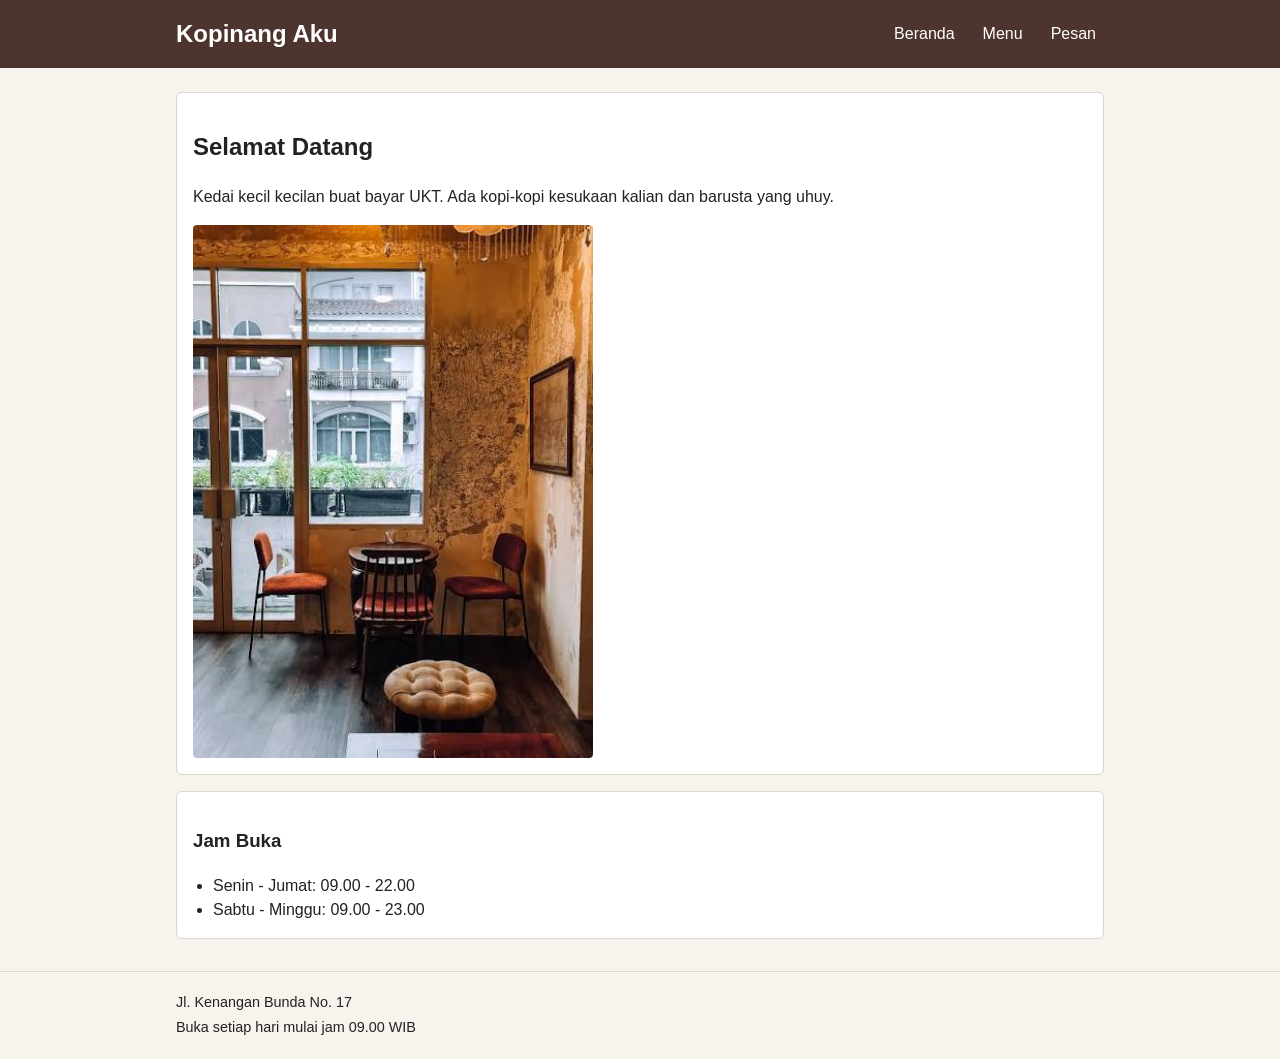
<file: index.html>
<!DOCTYPE html>
<html lang="id">
<head>
  <meta charset="utf-8">
  <meta name="viewport" content="width=device-width, initial-scale=1.0">
  <title>Beranda - Kopinang Aku</title>
  <link rel="stylesheet" href="css/style.css">
</head>
<body>
  <header>
    <div class="wadah kepala">
      <h1>Kopinang Aku</h1>
      <nav>
        <ul>
          <li><a href="index.html">Beranda</a></li>
          <li><a href="menu.html">Menu</a></li>
          <li><a href="pesan.html">Pesan</a></li>
        </ul>
      </nav>
    </div>
  </header>

  <main class="wadah">
    <section class="kotak">
      <h2>Selamat Datang</h2>
      <p>Kedai kecil kecilan buat bayar UKT. Ada kopi-kopi kesukaan kalian dan barusta yang uhuy.</p>
      <img src="img/suasana_kedai.jpg" alt="Bagian depan dan meja kayu Kopinang Aku" class="foto-kedai">
    </section>

    <section class="kotak">
      <h3>Jam Buka</h3>
      <ul class="daftar-jam">
        <li>Senin - Jumat: 09.00 - 22.00</li>
        <li>Sabtu - Minggu: 09.00 - 23.00</li>
      </ul>
    </section>
  </main>

  <footer>
    <div class="wadah">
      <p>Jl. Kenangan Bunda No. 17</p>
      <p>Buka setiap hari mulai jam 09.00 WIB</p>
    </div>
  </footer>
</body>
</html>
</file>
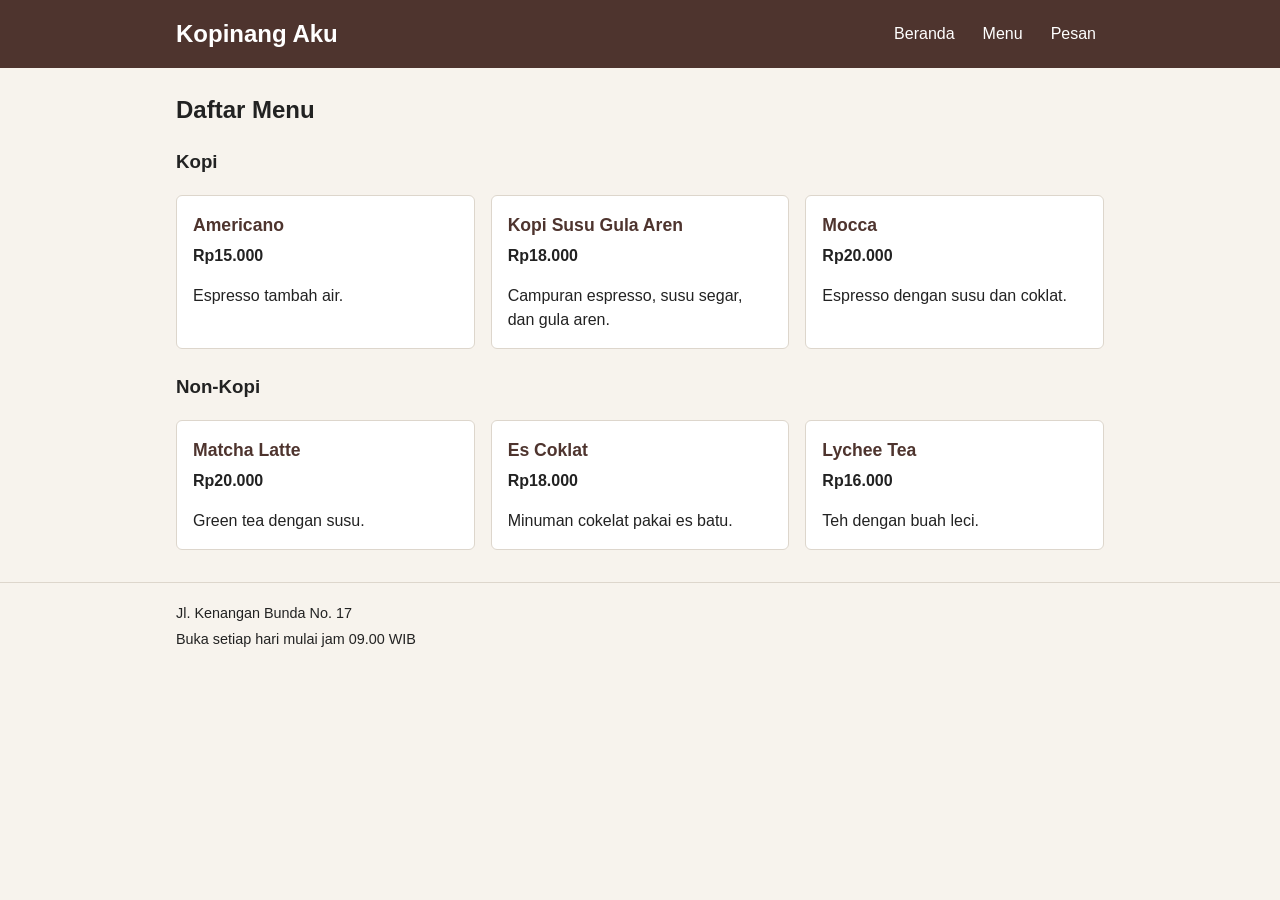
<file: menu.html>
<!DOCTYPE html>
<html lang="id">
<head>
  <meta charset="utf-8">
  <meta name="viewport" content="width=device-width, initial-scale=1.0">
  <title>Menu - Kopinang Aku</title>
  <link rel="stylesheet" href="css/style.css">
</head>
<body>
  <header>
    <div class="wadah kepala">
      <h1>Kopinang Aku</h1>
      <nav>
        <ul>
          <li><a href="index.html">Beranda</a></li>
          <li><a href="menu.html">Menu</a></li>
          <li><a href="pesan.html">Pesan</a></li>
        </ul>
      </nav>
    </div>
  </header>

  <main class="wadah">
    <h2>Daftar Menu</h2>

    <section class="kategori">
      <h3>Kopi</h3>
      <ul class="grid-menu">
        <li class="kartu">
          <strong>Americano</strong>
          <p class="harga">Rp15.000</p>
          <p>Espresso tambah air.</p>
        </li>
        <li class="kartu">
          <strong>Kopi Susu Gula Aren</strong>
          <p class="harga">Rp18.000</p>
          <p>Campuran espresso, susu segar, dan gula aren.</p>
        </li>
        <li class="kartu">
          <strong>Mocca</strong>
          <p class="harga">Rp20.000</p>
          <p>Espresso dengan susu dan coklat.</p>
        </li>
      </ul>
    </section>

    <section class="kategori">
      <h3>Non-Kopi</h3>
      <ul class="grid-menu">
        <li class="kartu">
          <strong>Matcha Latte</strong>
          <p class="harga">Rp20.000</p>
          <p>Green tea dengan susu.</p>
        </li>
        <li class="kartu">
          <strong>Es Coklat</strong>
          <p class="harga">Rp18.000</p>
          <p>Minuman cokelat pakai es batu.</p>
        </li>
        <li class="kartu">
          <strong>Lychee Tea</strong>
          <p class="harga">Rp16.000</p>
          <p>Teh dengan buah leci.</p>
        </li>
      </ul>
    </section>
  </main>

  <footer>
    <div class="wadah">
      <p>Jl. Kenangan Bunda No. 17</p>
      <p>Buka setiap hari mulai jam 09.00 WIB</p>
    </div>
  </footer>
</body>
</html>
</file>
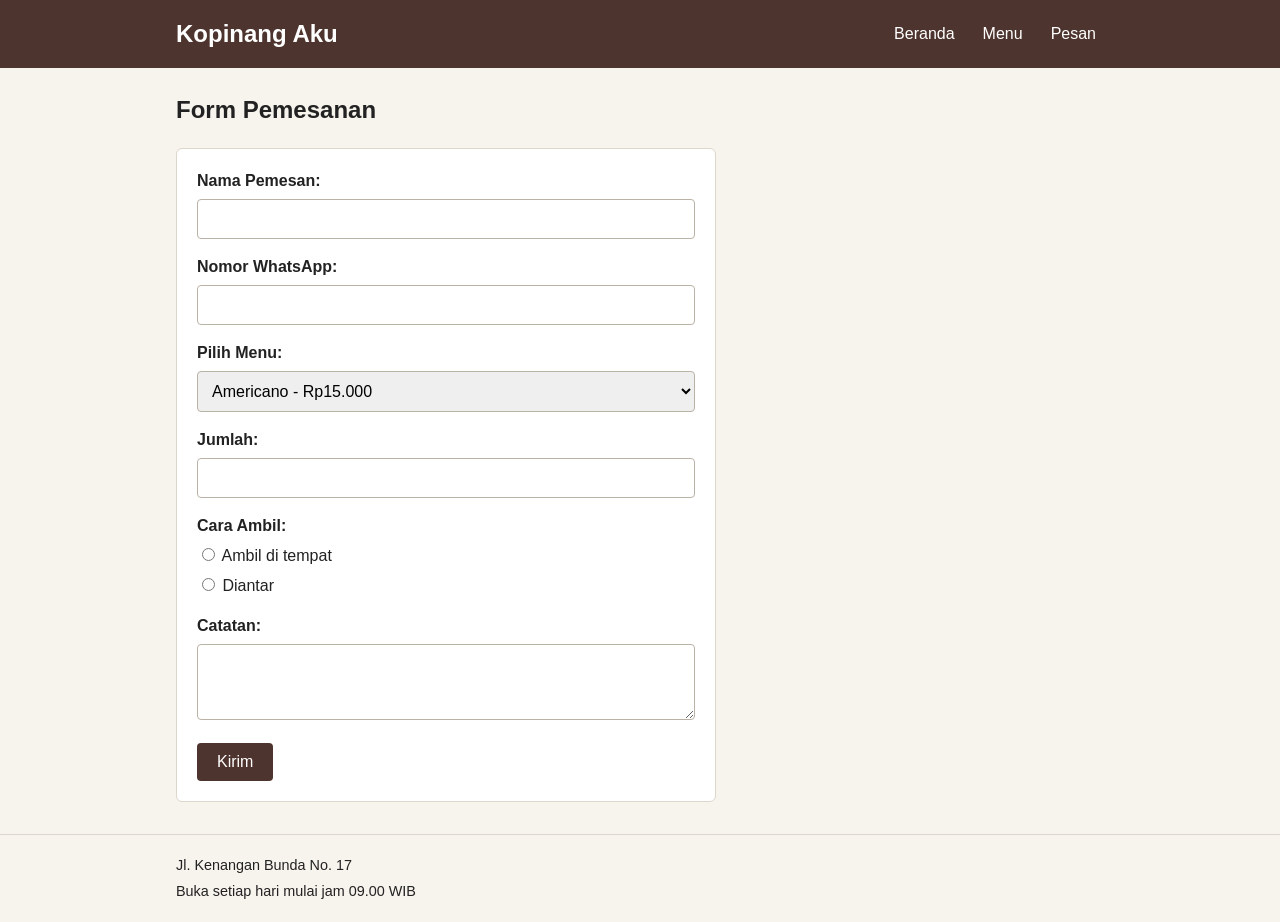
<file: pesan.html>
<!DOCTYPE html>
<html lang="id">
<head>
  <meta charset="utf-8">
  <meta name="viewport" content="width=device-width, initial-scale=1.0">
  <title>Pesan - Kopinang Aku</title>
  <link rel="stylesheet" href="css/style.css">
</head>
<body>
  <header>
    <div class="wadah kepala">
      <h1>Kopinang Aku</h1>
      <nav>
        <ul>
          <li><a href="index.html">Beranda</a></li>
          <li><a href="menu.html">Menu</a></li>
          <li><a href="pesan.html">Pesan</a></li>
        </ul>
      </nav>
    </div>
  </header>

  <main class="wadah">
    <h2>Form Pemesanan</h2>
    <form action="pesan.html" method="get" class="form-pesan">
      <div class="grup-input">
        <label for="nama">Nama Pemesan:</label>
        <input type="text" id="nama" name="nama" required>
      </div>

      <div class="grup-input">
        <label for="whatsapp">Nomor WhatsApp:</label>
        <input type="tel" id="whatsapp" name="whatsapp" required>
      </div>

      <div class="grup-input">
        <label for="menu">Pilih Menu:</label>
        <select id="menu" name="menu">
          <option value="americano">Americano - Rp15.000</option>
          <option value="kopi_susu">Kopi Susu Gula Aren - Rp18.000</option>
          <option value="mocca">Mocca - Rp20.000</option>
          <option value="matcha">Matcha Latte - Rp20.000</option>
          <option value="cokelat">Es Coklat - Rp18.000</option>
          <option value="lychee_tea">Lychee Tea - Rp16.000</option>
        </select>
      </div>

      <div class="grup-input">
        <label for="jumlah">Jumlah:</label>
        <input type="number" id="jumlah" name="jumlah" min="1" max="10" required>
      </div>

      <div class="grup-input">
        <span class="label-grup">Cara Ambil:</span>
        <div class="pilihan-radio">
          <input type="radio" id="ambil" name="cara_ambil" value="ambil" required>
          <label for="ambil">Ambil di tempat</label>
        </div>
        <div class="pilihan-radio">
          <input type="radio" id="diantar" name="cara_ambil" value="diantar">
          <label for="diantar">Diantar</label>
        </div>
      </div>

      <div class="grup-input">
        <label for="catatan">Catatan:</label>
        <textarea id="catatan" name="catatan" rows="3"></textarea>
      </div>

      <button type="submit" class="tombol-kirim">Kirim</button>
    </form>
  </main>

  <footer>
    <div class="wadah">
      <p>Jl. Kenangan Bunda No. 17</p>
      <p>Buka setiap hari mulai jam 09.00 WIB</p>
    </div>
  </footer>
</body>
</html>
</file>
<file: css/style.css>
* {
  box-sizing: border-box;
}

body {
  margin: 0;
  font-family: Arial, Helvetica, sans-serif;
  background-color: #f7f3ed;
  color: #222222;
  line-height: 1.5;
}

.wadah {
  max-width: 960px;
  margin: 0 auto;
  padding: 0 16px;
}

/* Bagian Header dan Navigasi */
header {
  background-color: #4e342e;
  color: #ffffff;
  padding: 16px 0;
  margin-bottom: 24px;
}

.kepala {
  display: flex;
  flex-direction: column;
  gap: 12px;
}

header h1 {
  margin: 0;
  font-size: 1.5rem;
}

nav ul {
  list-style: none;
  margin: 0;
  padding: 0;
  display: flex;
  flex-direction: column;
  gap: 8px;
}

nav a {
  color: #ffffff;
  text-decoration: none;
  padding: 4px 8px;
  border-radius: 4px;
  display: inline-block;
}

nav a:hover {
  background-color: #f7f3ed;
  color: #4e342e;
}

/* Konten Beranda */
.kotak {
  background-color: #ffffff;
  border: 1px solid #ddd6cc;
  border-radius: 6px;
  padding: 16px;
  margin-bottom: 16px;
}

.foto-kedai {
  width: 100%;
  max-width: 400px;
  height: auto;
  display: block;
  margin-top: 12px;
  border-radius: 4px;
}

.daftar-jam {
  padding-left: 20px;
  margin: 0;
}

/* Kartu Menu */
.kategori {
  margin-bottom: 24px;
}

.grid-menu {
  list-style: none;
  margin: 0;
  padding: 0;
  display: grid;
  grid-template-columns: 1fr;
  gap: 16px;
}

.kartu {
  background-color: #ffffff;
  border: 1px solid #ddd6cc;
  border-radius: 6px;
  padding: 16px;
}

.kartu strong {
  font-size: 1.1rem;
  color: #4e342e;
}

.harga {
  font-weight: bold;
  margin: 6px 0;
}

.kartu p:last-child {
  margin-bottom: 0;
}

/* Halaman Form */
.form-pesan {
  background-color: #ffffff;
  border: 1px solid #ddd6cc;
  border-radius: 6px;
  padding: 20px;
  max-width: 540px;
}

.grup-input {
  margin-bottom: 16px;
}

.grup-input > label,
.label-grup {
  display: block;
  font-weight: bold;
  margin-bottom: 6px;
}

input[type="text"],
input[type="tel"],
input[type="number"],
select,
textarea {
  width: 100%;
  padding: 10px;
  border: 1px solid #bbb2a6;
  border-radius: 4px;
  font-family: inherit;
  font-size: 1rem;
}

input:focus,
select:focus,
textarea:focus {
  outline: none;
  border-color: #4e342e;
  background-color: #fdfbf7;
}

.pilihan-radio {
  margin-bottom: 6px;
}

.tombol-kirim {
  background-color: #4e342e;
  color: #ffffff;
  border: none;
  padding: 10px 20px;
  font-size: 1rem;
  border-radius: 4px;
  cursor: pointer;
}

.tombol-kirim:hover {
  opacity: 0.9;
}

/* Footer */
footer {
  margin-top: 32px;
  padding: 16px 0;
  border-top: 1px solid #ddd6cc;
  font-size: 0.9rem;
}

footer p {
  margin: 4px 0;
}

/* Layar Tablet (mulai 600px) */
@media (min-width: 600px) {
  .kepala {
    flex-direction: row;
    justify-content: space-between;
    align-items: center;
  }

  nav ul {
    flex-direction: row;
    gap: 12px;
  }

  .grid-menu {
    grid-template-columns: repeat(2, 1fr);
  }
}

/* Layar Desktop (mulai 960px) */
@media (min-width: 960px) {
  .grid-menu {
    grid-template-columns: repeat(3, 1fr);
  }
}
</file>
